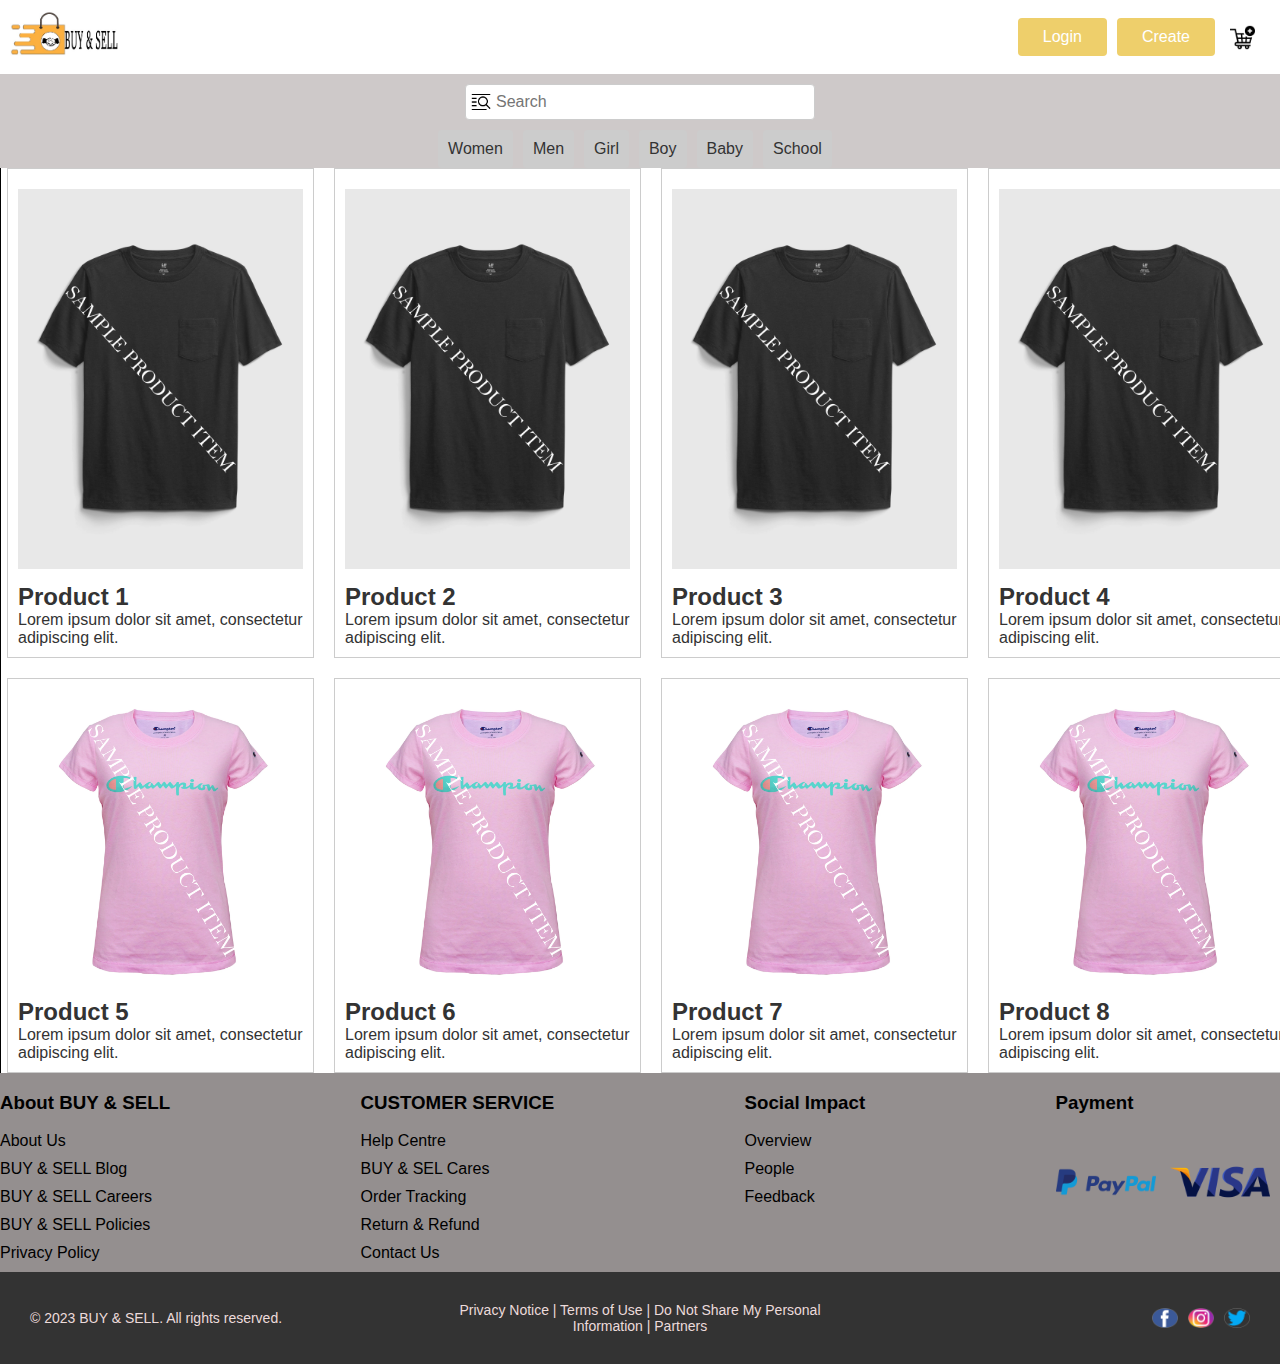
<file: index.html>
<!DOCTYPE html>
<html lang="en">

<head>
    <meta charset="UTF-8">
    <meta name="viewport" content="width=device-width, initial-scale=1.0">
    <link rel="stylesheet" type="text/css" href="stylesheet.css">
    <link rel="stylesheet" href="https://cdnjs.cloudflare.com/ajax/libs/font-awesome/4.7.0/css/font-awesome.min.css">

    <title>Buy and Sell</title>
</head>

<body>
    <header>
        <div class="logo">
           <a href="index.html"> <img src="1.jpg" alt="Logo"></a>
        </div>
        <nav>
            <ul>
                <li class="menu-button"><a href="#">Login</a></li>
                <li class="menu-button"><a href="#">Create</a></li>
                <li class="cart-container"><a href=""><img src="cart.png" alt="Cart Logo"></a></li>
            </ul>
        </nav>
    </header>
    <div class="box" action="search.html">
      <form action="search.html" onsubmit="return submitForm()">
        <input type="search" id="search" placeholder="Search" />
      </form>
      </div>
      <div>
      <nav class="menu-container">
        <ul class="menu">
          <li><a href="women.html">Women</a></li>
          <li><a href="#">Men</a></li>
          <li><a href="#">Girl</a></li>
          <li><a href="#">Boy</a></li>
          <li><a href="#">Baby</a></li>
          <li><a href="#">School</a></li>
        </ul>
      </nav>
      </div>
      <div class="container firstlayer">
        <div class="container padded">
          <div class="product">
            <a href="">
              <img src="smen.jpg" alt="Product 1">
              <h2>Product 1</h2>
              <p>Lorem ipsum dolor sit amet, consectetur adipiscing elit.</p>
            </a>
          </div>
         
          <div class="product">
            <a href="">
              <img src="smen.jpg" alt="Product 2">
              <h2>Product 2</h2>
              <p>Lorem ipsum dolor sit amet, consectetur adipiscing elit.</p>
            </a>
          </div>
          <div class="product">
            <a href="">
              <img src="smen.jpg" alt="Product 3">
              <h2>Product 3</h2>
              <p>Lorem ipsum dolor sit amet, consectetur adipiscing elit.</p>
            </a>
          </div>
          <div class="product">
            <a href="">
              <img src="smen.jpg" alt="Product 4">
              <h2>Product 4</h2>
              <p>Lorem ipsum dolor sit amet, consectetur adipiscing elit.</p>
            </a>
          </div>
         
          <div class="product">
            <a href="">
              <img src="swomen.png" alt="Product 5">
              <h2>Product 5</h2>
              <p>Lorem ipsum dolor sit amet, consectetur adipiscing elit.</p>
            </a>
          </div>
          <div class="product">
            <a href="">
              <img src="swomen.png" alt="Product 6">
              <h2>Product 6</h2>
              <p>Lorem ipsum dolor sit amet, consectetur adipiscing elit.</p>
            </a>
          </div>
          <div class="product">
            <a href="">
              <img src="swomen.png" alt="Product 7">
              <h2>Product 7</h2>
              <p>Lorem ipsum dolor sit amet, consectetur adipiscing elit.</p>
            </a>
          </div>
          <div class="product">
            <a href="">
              <img src="swomen.png" alt="Product 8">
              <h2>Product 8</h2>
              <p>Lorem ipsum dolor sit amet, consectetur adipiscing elit.</p>
            </a>
          </div>
          
        </div>
      </div>
      <div class="headerfooter">
        <div class="text-column">
          <h3>About BUY & SELL</h3>
          <ul class="footer-list">
            <li class="footer-list-item"><a href="#">About Us</a></li>
            <li class="footer-list-item"><a href="#">BUY & SELL Blog</a></li>
            <li class="footer-list-item"><a href="#">BUY & SELL Careers</a></li>
            <li class="footer-list-item"><a href="#">BUY & SELL Policies</a></li>
            <li class="footer-list-item"><a href="#">Privacy Policy</a></li>
          </ul>
        </div>
        <div class="text-column">
          <h3>CUSTOMER SERVICE</h3>
          <ul class="footer-list">
            <li class="footer-list-item"><a href="#">Help Centre</a></li>
            <li class="footer-list-item"><a href="#">BUY & SEL Cares</a></li>
            <li class="footer-list-item"><a href="#">Order Tracking</a></li>
            <li class="footer-list-item"><a href="#">Return & Refund</a></li>
            <li class="footer-list-item"><a href="#">Contact Us</a></li>
          </ul>
        </div>
        <div class="text-column">
          <h3>Social Impact</h3>
          <ul class="footer-list">
            <li class="footer-list-item"><a href="#"> Overview </a></li>
            <li class="footer-list-item"><a href="#">People</a></li>
            <li class="footer-list-item"><a href="#">Feedback</a></li>
          </ul>
        </div>
        <div class="text-column">
          <h3>Payment</h3>
          <ul class="footer-list">
            <li class="footer-list-item">
              <img src="paypal.png" alt="PayPal">
              <img src="visa (1).png" alt="Visa">
            </li>
          </ul>
        </div>
      </div>
      <footer>
        <div class="footer-container">
          <div class="footer-left">
            <p>&copy; 2023 BUY & SELL. All rights reserved.</p>
          </div>
          <div class="footer-center">
            <p>Privacy Notice | Terms of Use | Do Not Share My Personal Information | Partners</p>
          </div>
          <div class="footer-right">
            <img src="facebook_d.png" alt="Facebook">
            <img src="instagram_d.png" alt="instagram">
            <img src="twitter.png" alt="Twitter">
          </div>
        </div>
      </footer>
</body>
</html>
</file>
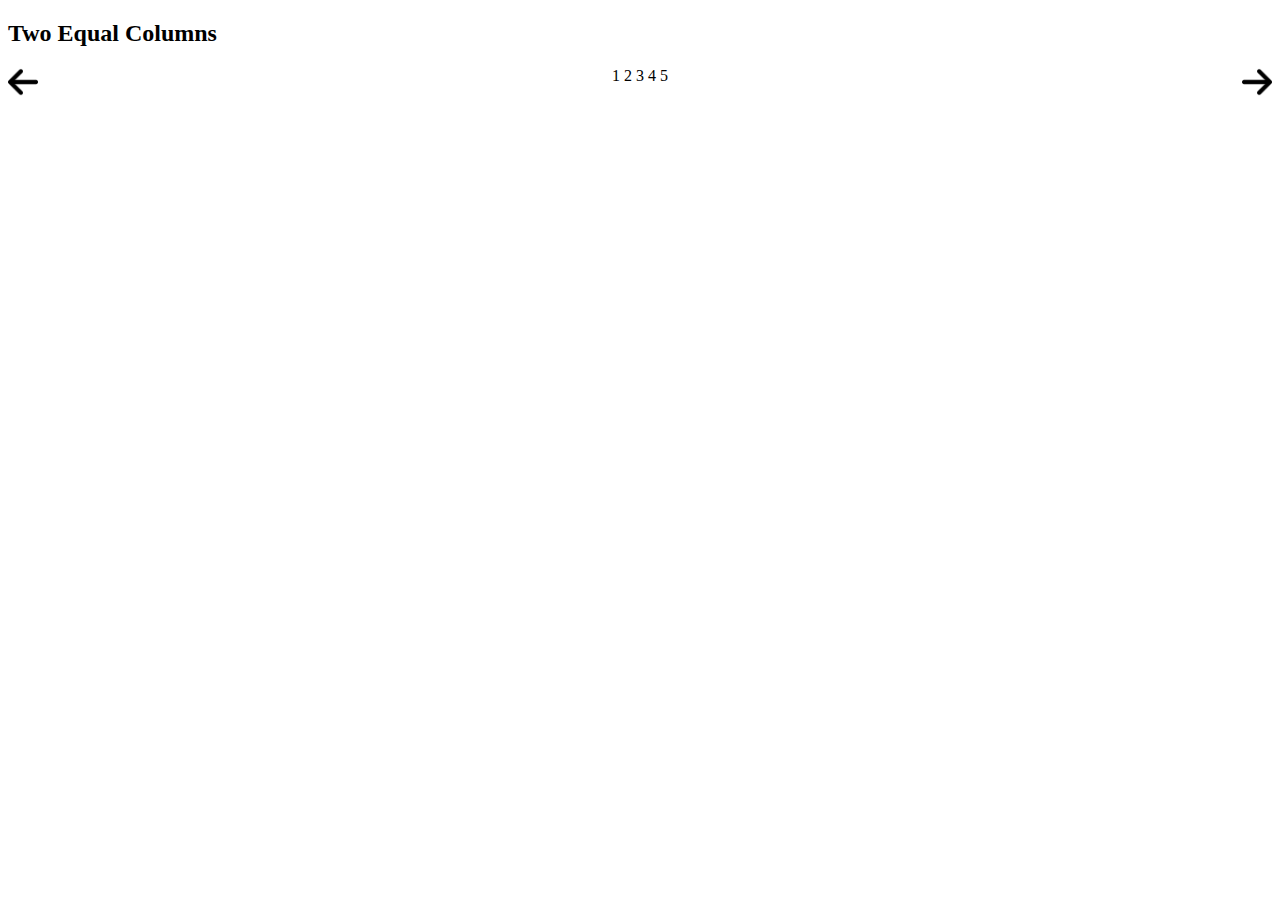
<file: practices.html>
<!DOCTYPE html>
<html>
<head>
<meta name="viewport" content="width=device-width, initial-scale=1">
<style>
.button-images {
  width: 30px; 
  height: auto; 
  cursor: pointer; 
}
.button-boxs {
  display: flex;
  justify-content: space-between;
}
</style>
</head>
<body>

<h2>Two Equal Columns</h2>
<div class="button-boxs">
  <div class="previous-button">
    <a href="#" onclick="changePage(-1)">
      <img src="arrws.png" alt="Previous" class="button-images">
    </a>
  </div>
  <div class="page-numbers">
    <span class="page-number">1</span>
    <span class="page-number">2</span>
    <span class="page-number">3</span>
    <span class="page-number">4</span>
    <span class="page-number">5</span>
    <!-- Other page numbers -->
  </div>
  <div class="next-button">
    <a href="#" onclick="changePage(1)">
      <img src="arrw.png" alt="Next" class="button-images">
    </a>
  </div>
</div>
</div>
</body>
</html>
</file>
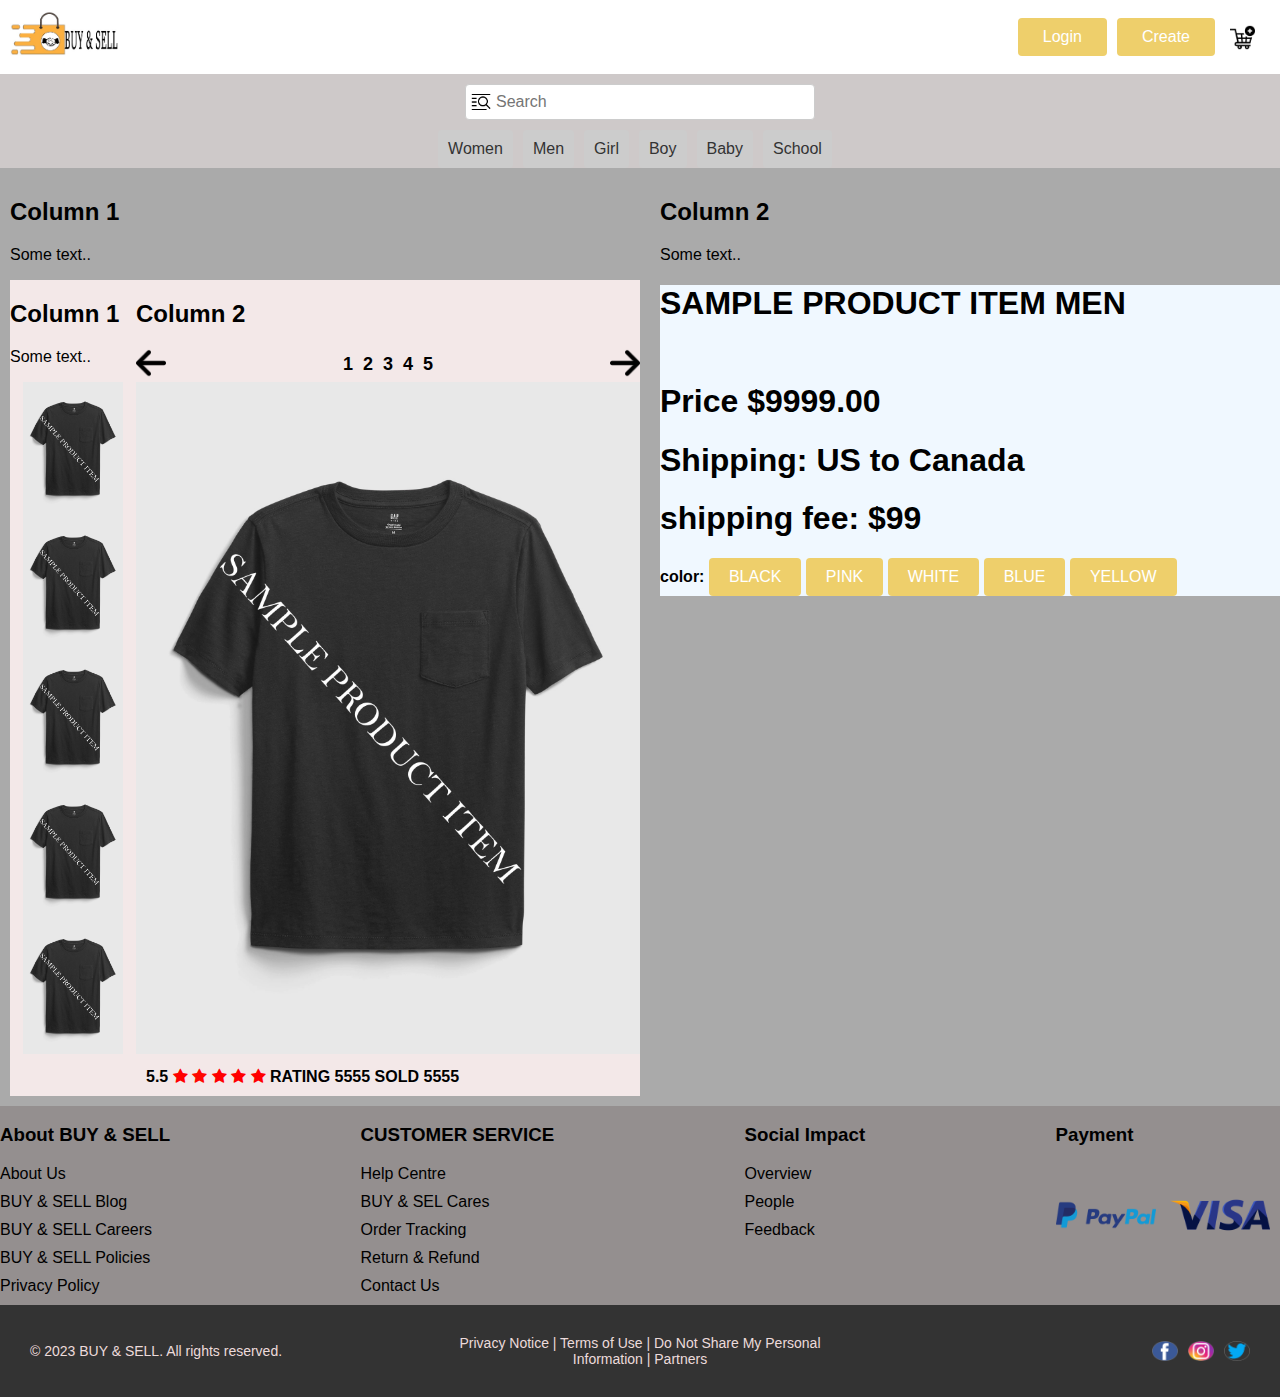
<file: productdetail.html>
<!DOCTYPE html>
<html lang="en">

<head>
    <meta charset="UTF-8">
    <meta name="viewport" content="width=device-width, initial-scale=1.0">
    <link rel="stylesheet" type="text/css" href="stylesheet.css">
    <link rel="stylesheet" href="https://cdnjs.cloudflare.com/ajax/libs/font-awesome/4.7.0/css/font-awesome.min.css">

    <title>Buy and Sell</title>
</head>

<body>
    <header>
        <div class="logo">
            <img src="1.jpg" alt="Logo">
        </div>
        <nav>
            <ul>
                <li class="menu-button"><a href="#">Login</a></li>
                <li class="menu-button"><a href="#">Create</a></li>
                <li class="cart-container"><a href=""><img src="cart.png" alt="Cart Logo"></a></li>
            </ul>
        </nav>
    </header>
    <div class="box">
        <input type="search" id="search" placeholder="Search" />
    </div>
    <div>
        <nav class="menu-container">
            <ul class="menu">
                <li><a href="#">Women</a></li>
                <li><a href="#">Men</a></li>
                <li><a href="#">Girl</a></li>
                <li><a href="#">Boy</a></li>
                <li><a href="#">Baby</a></li>
                <li><a href="#">School</a></li>
            </ul>
        </nav>
    </div>
    <div class="row">
        <div class="columnsss" style="background-color:#aaa;">
            <h2>Column 1</h2>
            <p>Some text..</p>
            <div class="rows">
                <div class="columnss">
                    <h2>Column 1</h2>
                    <p>Some text..</p>
                    <div class="image-container">
                        <img src="smen.jpg" alt="Image 1">
                        <img src="smen.jpg" alt="Image 2">
                        <img src="smen.jpg" alt="Image 3">
                        <img src="smen.jpg" alt="Image 4">
                        <img src="smen.jpg" alt="Image 5">
                    </div>
                </div>
                <div class="columns">
                    <h2>Column 2</h2>
                    <div class="button-boxs">
                        <div class="previous-button">
                          <a href="#" onclick="changePage(-1)">
                            <img src="arrws.png" alt="Previous" class="button-images">
                          </a>
                        </div>
                        <div class="page-numbers">
                          <span class="page-number">1</span>
                          <span class="page-number">2</span>
                          <span class="page-number">3</span>
                          <span class="page-number">4</span>
                          <span class="page-number">5</span>
                          <!-- Other page numbers -->
                        </div>
                        <div class="next-button">
                          <a href="#" onclick="changePage(1)">
                            <img src="arrw.png" alt="Next" class="button-images">
                          </a>
                        </div>
                      </div>
                      
                    <div class="image-containers">
                        <img src="smen.jpg" alt="Image 1">
                    </div>
                    <div class="rating11" style="padding: 10px;">
                            <spam><strong>5.5</strong></spam>
                            <span class="fa fa-star checked" style="color: rgb(255, 0, 0);"></span>
                            <span class="fa fa-star checked" style="color: rgb(255, 8, 0);"></span>
                            <span class="fa fa-star checked" style="color: rgb(255, 0, 0);"></span>
                            <span class="fa fa-star checked" style="color: rgb(255, 0, 0);"></span>
                            <span class="fa fa-star checked" style="color: rgb(255, 0, 0);"></span>
                            <spam><strong>RATING 5555 SOLD 5555</strong></spam>
                    </div>
                </div>
            </div>
        </div>
        <div class="columnsss" style="background-color:#aaa;">
            <h2>Column 2</h2>
            <p>Some text..</p>
            <div class="rowss" style="background-color: aliceblue;">
                <h1><strong>SAMPLE PRODUCT ITEM MEN</strong></h1></br>
            <h1><spam>Price $9999.00</spam></h1>
        <h1><spam>Shipping: US to Canada</spam></h1>
                 <h1><spam>shipping fee: $99</spam></h1>
                 <spam><a><strong>color:</strong></a></spam> 
                 
                 <a href="#" class="menu-button">BLACK</a>
                 <a href="#" class="menu-button">PINK</a>
                 <a href="#" class="menu-button">WHITE</a>
                 <a href="#" class="menu-button">BLUE</a>
                 <a href="#" class="menu-button">YELLOW</a>
                
            </div>
        </div>
    </div>
    <div class="headerfooter">
        <div class="text-column">
            <h3>About BUY & SELL</h3>
            <ul class="footer-list">
                <li class="footer-list-item"><a href="#">About Us</a></li>
                <li class="footer-list-item"><a href="#">BUY & SELL Blog</a></li>
                <li class="footer-list-item"><a href="#">BUY & SELL Careers</a></li>
                <li class="footer-list-item"><a href="#">BUY & SELL Policies</a></li>
                <li class="footer-list-item"><a href="#">Privacy Policy</a></li>
            </ul>
        </div>
        <div class="text-column">
            <h3>CUSTOMER SERVICE</h3>
            <ul class="footer-list">
                <li class="footer-list-item"><a href="#">Help Centre</a></li>
                <li class="footer-list-item"><a href="#">BUY & SEL Cares</a></li>
                <li class="footer-list-item"><a href="#">Order Tracking</a></li>
                <li class="footer-list-item"><a href="#">Return & Refund</a></li>
                <li class="footer-list-item"><a href="#">Contact Us</a></li>
            </ul>
        </div>
        <div class="text-column">
            <h3>Social Impact</h3>
            <ul class="footer-list">
                <li class="footer-list-item"><a href="#"> Overview </a></li>
                <li class="footer-list-item"><a href="#">People</a></li>
                <li class="footer-list-item"><a href="#">Feedback</a></li>
            </ul>
        </div>
        <div class="text-column">
            <h3>Payment</h3>
            <ul class="footer-list">
                <li class="footer-list-item">
                    <img src="paypal.png" alt="PayPal">
                    <img src="visa (1).png" alt="Visa">
                </li>
            </ul>
        </div>
    </div>
    <footer>
        <div class="footer-container">
            <div class="footer-left">
                <p>&copy; 2023 BUY & SELL. All rights reserved.</p>
            </div>
            <div class="footer-center">
                <p>Privacy Notice | Terms of Use | Do Not Share My Personal Information | Partners</p>
            </div>
            <div class="footer-right">
                <img src="facebook_d.png" alt="Facebook">
                <img src="instagram_d.png" alt="instagram">
                <img src="twitter.png" alt="Twitter">
            </div>
        </div>
    </footer>
</body>

</html>
</file>
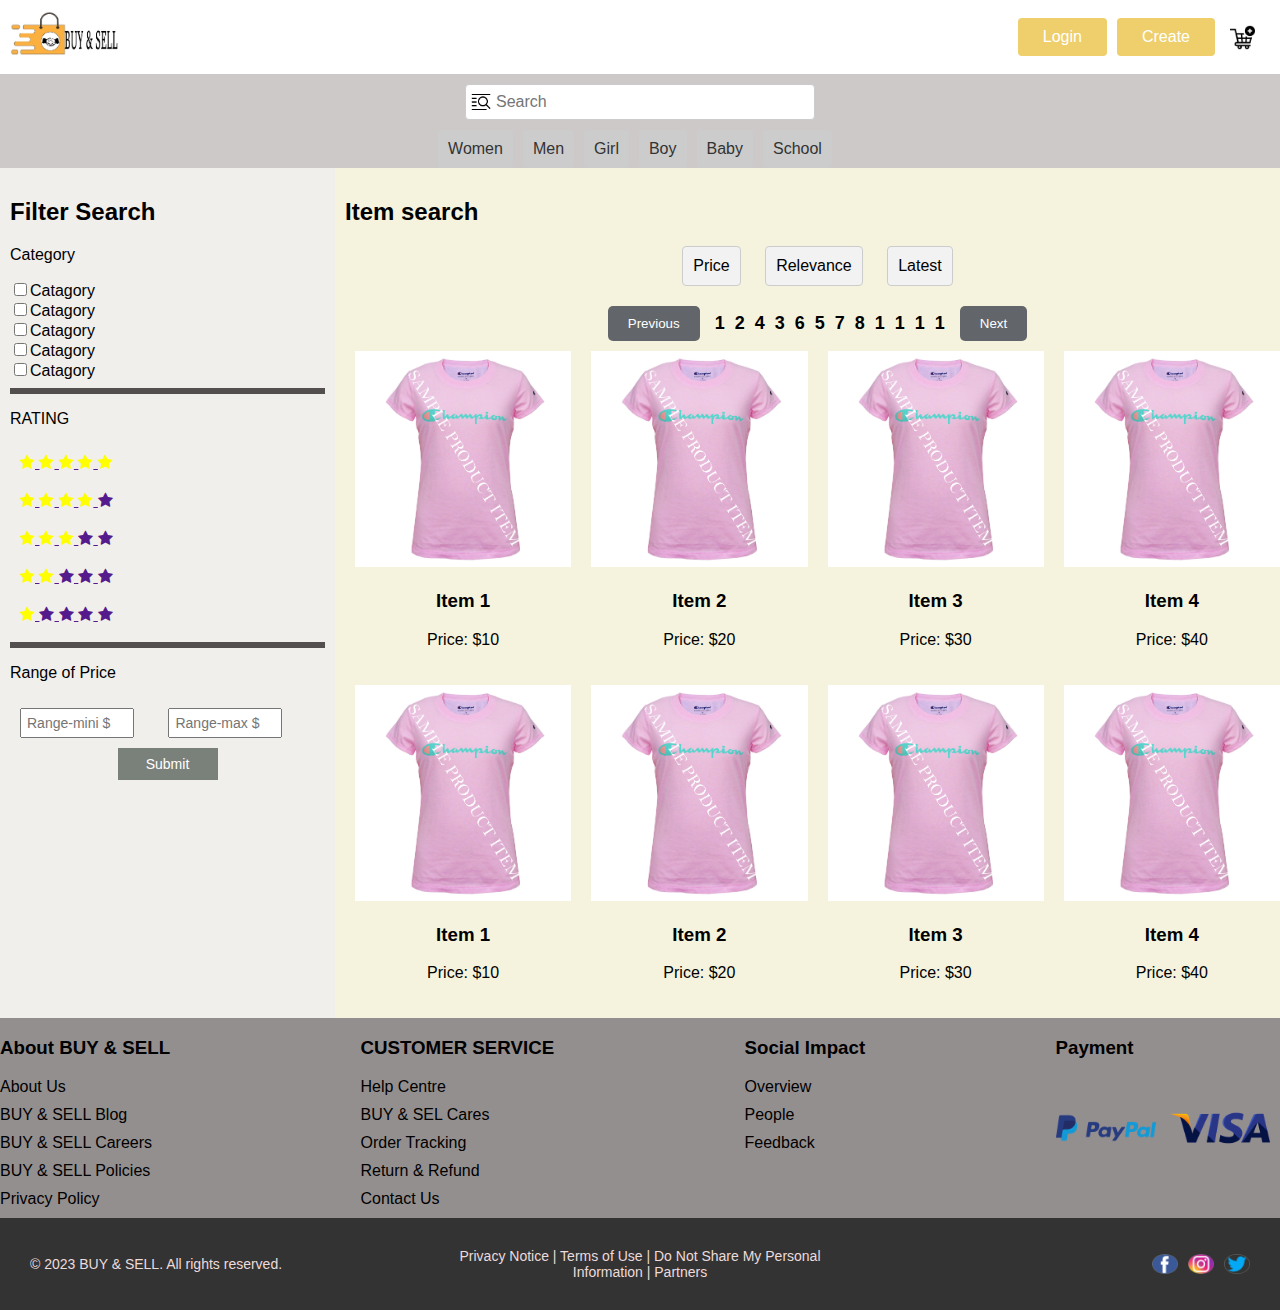
<file: search.html>
<!DOCTYPE html>
<html lang="en">

<head>
    <meta charset="UTF-8">
    <meta name="viewport" content="width=device-width, initial-scale=1.0">
    <link rel="stylesheet" type="text/css" href="stylesheet.css">
    <link rel="stylesheet" href="https://cdnjs.cloudflare.com/ajax/libs/font-awesome/4.7.0/css/font-awesome.min.css">

    <title>Buy and Sell</title>
</head>

<body>
    <header>
        <div class="logo">
            <a href="index.html"> <img src="1.jpg" alt="Logo"></a>
        </div>
        <nav>
            <ul>
                <li class="menu-button"><a href="#">Login</a></li>
                <li class="menu-button"><a href="#">Create</a></li>
                <li class="cart-container"><a href=""><img src="cart.png" alt="Cart Logo"></a></li>
            </ul>
        </nav>
    </header>
    <div class="box">
        <form action="search.html" onsubmit="return submitForm()">
            <input type="search" id="search" placeholder="Search" />
          </form>    </div>
    <div>
        <nav class="menu-container">
            <ul class="menu">
                <li><a href="women.html">Women</a></li>
                <li><a href="#">Men</a></li>
                <li><a href="#">Girl</a></li>
                <li><a href="#">Boy</a></li>
                <li><a href="#">Baby</a></li>
                <li><a href="#">School</a></li>
            </ul>
        </nav>
    </div>
    <div class="row">
        <div class="column left" style="background-color:#f1efeb;">
          <h2>Filter Search</h2>
          <p>Category</p>
                     <div class="ratingcolumn">
                      <label for="rating-1">
                          <input type="checkbox" id="rating-1" name="rating" value="1">Catagory
                      </label>
                      <label for="rating-2">
                          <input type="checkbox" id="rating-2" name="rating" value="2">Catagory
                      </label>
                      <label for="rating-3">
                          <input type="checkbox" id="rating-3" name="rating" value="3">Catagory
                      </label>
                      <label for="rating-4">
                          <input type="checkbox" id="rating-4" name="rating" value="4">Catagory
                      </label>
                      <label for="rating-5">
                          <input type="checkbox" id="rating-5" name="rating" value="5">Catagory
                      </label>
                  </div>
                  <hr style="border:3px solid #534f4f">
      
                  <p style="text-align: left;">RATING</p>
                  <div class="star">
                      <div class="rating1" style="padding: 10px;">
                          <a href="">
                              <span class="fa fa-star checked" style="color: yellow;"></span>
                              <span class="fa fa-star checked" style="color: yellow;"></span>
                              <span class="fa fa-star checked" style="color: yellow;"></span>
                              <span class="fa fa-star checked" style="color: yellow;"></span>
                              <span class="fa fa-star checked" style="color: yellow;"></span>
                          </a>
                      </div>
                      <div class="rating2" style="padding: 10px;">
                          <a href="">
                              <span class="fa fa-star checked" style="color: yellow;"></span>
                              <span class="fa fa-star checked" style="color: yellow;"></span>
                              <span class="fa fa-star checked" style="color: yellow;"></span>
                              <span class="fa fa-star checked" style="color: yellow;"></span>
                              <span class="fa fa-star"></span>
                          </a>
                      </div>
                      <div class="rating3" style="padding: 10px;">
                          <a href="">
                              <span class="fa fa-star checked" style="color: yellow;"></span>
                              <span class="fa fa-star checked" style="color: yellow;"></span>
                              <span class="fa fa-star checked" style="color: yellow;"></span>
                              <span class="fa fa-star"></span>
                              <span class="fa fa-star"></span>
                          </a>
                      </div>
                      <div class="rating4" style="padding: 10px;">
                          <a href="">
                              <span class="fa fa-star checked" style="color: yellow;"></span>
                              <span class="fa fa-star checked" style="color: yellow;"></span>
                              <span class="fa fa-star"></span>
                              <span class="fa fa-star "></span>
                              <span class="fa fa-star"></span>
                          </a>
                      </div>
                      <div class="rating5" style="padding: 10px;">
                          <a href="">
                              <span class="fa fa-star checked" style="color: yellow;"></span>
                              <span class="fa fa-star "></span>
                              <span class="fa fa-star "></span>
                              <span class="fa fa-star "></span>
                              <span class="fa fa-star"></span>
                          </a>
                      </div>
                  </div>
                  <hr style="border:3px solid #534f4f">
                  <p style="text-align: left;">Range of Price</p>
                  <div class="containers">
                      <form>
                          <div class="input-box">
                              <input type="number" placeholder="Range-mini $">
                          </div>
                          <div class="input-box">
                              <input type="number" placeholder="Range-max $">
                          </div>
                          <button type="submit" class="submit-button">Submit</button>
                      </form>
                  </div>
                  
        </div>
        <div class="column right" style="background-color:#f5f3de;">
          <h2>Item search</h2>
          <div class="button-box">
            <div class="menu">
              <ul>
                <li class="dropdown">
                    <a href="#" class="menu-button">Price</a>
                    <ul class="dropdown-menu">
                      <li><a href="#">Low to High</a></li>
                      <li><a href="#">High to Low</a></li>
                    </ul>
                  </li>
                <li>
                  <a href="#" class="menu-button">Relevance</a>
                </li>
                <li>
                  <a href="#" class="menu-button">Latest</a>
                </li>
    
              </ul>
            </div>
          </div>
          <div class="button-box">
            <div class="previous-button">
              <button onclick="changePage(-1)">Previous</button>
            </div>
            <div class="page-numbers">
              <span class="page-number">1</span>
              <span class="page-number">2</span>
              <span class="page-number">4</span>
              <span class="page-number">3</span>
              <span class="page-number">6</span>
              <span class="page-number">5</span>
              <span class="page-number">7</span>
              <span class="page-number">8</span>
              <span class="page-number">1</span>
              <span class="page-number">1</span>
              <span class="page-number">1</span>
              <span class="page-number">1</span>
            </div>
            <div class="next-button">
              <button onclick="changePage(1)">Next</button>
            </div>
          </div>
          <div class="product-container">
              <div class="product-item">
                  <a href="item1.html">
                      <img src="swomen.png" alt="Item 1">
                  </a>
                  <h3>Item 1</h3>
                  <p>Price: $10</p>
              </div>
              <div class="product-item">
                  <a href="item2.html">
                      <img src="swomen.png" alt="Item 2">
                  </a>
                  <h3>Item 2</h3>
                  <p>Price: $20</p>
              </div>
              <div class="product-item">
                  <a href="item3.html">
                      <img src="swomen.png" alt="Item 3">
                  </a>
                  <h3>Item 3</h3>
                  <p>Price: $30</p>
              </div>
              <div class="product-item">
                  <a href="item4.html">
                      <img src="swomen.png" alt="Item 4">
                  </a>
                  <h3>Item 4</h3>
                  <p>Price: $40</p>
              </div>
              <div class="product-item">
                  <a href="item1.html">
                      <img src="swomen.png" alt="Item 1">
                  </a>
                  <h3>Item 1</h3>
                  <p>Price: $10</p>
              </div>
              <div class="product-item">
                  <a href="item2.html">
                      <img src="swomen.png" alt="Item 2">
                  </a>
                  <h3>Item 2</h3>
                  <p>Price: $20</p>
              </div>
              <div class="product-item">
                  <a href="item3.html">
                      <img src="swomen.png" alt="Item 3">
                  </a>
                  <h3>Item 3</h3>
                  <p>Price: $30</p>
              </div>
              <div class="product-item">
                  <a href="item4.html">
                      <img src="swomen.png" alt="Item 4">
                  </a>
                  <h3>Item 4</h3>
                  <p>Price: $40</p>
              </div>
          </div>
      </div>
        </div>
      </div>
    <div class="headerfooter">
        <div class="text-column">
            <h3>About BUY & SELL</h3>
            <ul class="footer-list">
                <li class="footer-list-item"><a href="#">About Us</a></li>
                <li class="footer-list-item"><a href="#">BUY & SELL Blog</a></li>
                <li class="footer-list-item"><a href="#">BUY & SELL Careers</a></li>
                <li class="footer-list-item"><a href="#">BUY & SELL Policies</a></li>
                <li class="footer-list-item"><a href="#">Privacy Policy</a></li>
            </ul>
        </div>
        <div class="text-column">
            <h3>CUSTOMER SERVICE</h3>
            <ul class="footer-list">
                <li class="footer-list-item"><a href="#">Help Centre</a></li>
                <li class="footer-list-item"><a href="#">BUY & SEL Cares</a></li>
                <li class="footer-list-item"><a href="#">Order Tracking</a></li>
                <li class="footer-list-item"><a href="#">Return & Refund</a></li>
                <li class="footer-list-item"><a href="#">Contact Us</a></li>
            </ul>
        </div>
        <div class="text-column">
            <h3>Social Impact</h3>
            <ul class="footer-list">
                <li class="footer-list-item"><a href="#"> Overview </a></li>
                <li class="footer-list-item"><a href="#">People</a></li>
                <li class="footer-list-item"><a href="#">Feedback</a></li>
            </ul>
        </div>
        <div class="text-column">
            <h3>Payment</h3>
            <ul class="footer-list">
                <li class="footer-list-item">
                    <img src="paypal.png" alt="PayPal">
                    <img src="visa (1).png" alt="Visa">
                </li>
            </ul>
        </div>
    </div>
    <footer>
        <div class="footer-container">
            <div class="footer-left">
                <p>&copy; 2023 BUY & SELL. All rights reserved.</p>
            </div>
            <div class="footer-center">
                <p>Privacy Notice | Terms of Use | Do Not Share My Personal Information | Partners</p>
            </div>
            <div class="footer-right">
                <img src="facebook_d.png" alt="Facebook">
                <img src="instagram_d.png" alt="instagram">
                <img src="twitter.png" alt="Twitter">
            </div>
        </div>
    </footer>
</body>

</html>
</file>
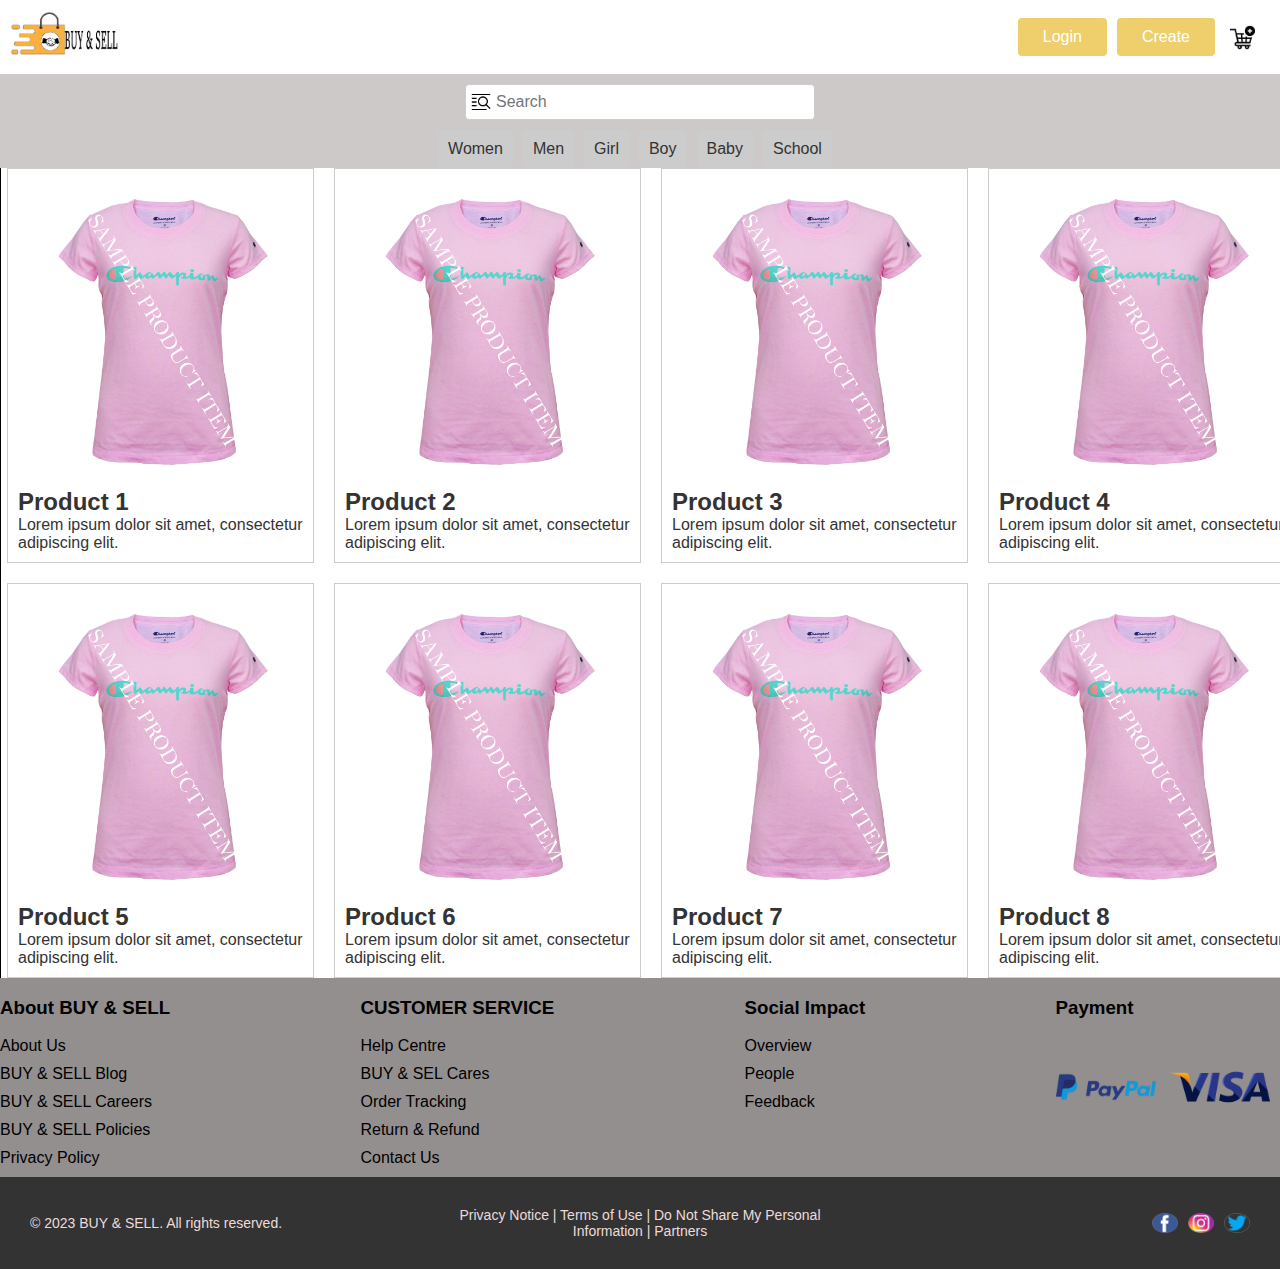
<file: women.html>
<!DOCTYPE html>
<html lang="en">

<head>
    <meta charset="UTF-8">
    <meta name="viewport" content="width=device-width, initial-scale=1.0">
    <link rel="stylesheet" type="text/css" href="stylesheet.css">
    <link rel="stylesheet" href="https://cdnjs.cloudflare.com/ajax/libs/font-awesome/4.7.0/css/font-awesome.min.css">

    <title>Buy and Sell</title>
</head>

<body>
    <header>
        <div class="logo">
            <a href="index.html"> <img src="1.jpg" alt="Logo"></a>
        </div>
        <nav>
            <ul>
                <li class="menu-button"><a href="#">Login</a></li>
                <li class="menu-button"><a href="#">Create</a></li>
                <li class="cart-container"><a href=""><img src="cart.png" alt="Cart Logo"></a></li>
            </ul>
        </nav>
    </header>
    <div class="box">
        <form action="search.html" onsubmit="return submitForm()">
            <input type="search" id="search" placeholder="Search" />
          </form>      </div>
      <div>
      <nav class="menu-container">
        <ul class="menu">
          <li><a href="#">Women</a></li>
          <li><a href="#">Men</a></li>
          <li><a href="#">Girl</a></li>
          <li><a href="#">Boy</a></li>
          <li><a href="#">Baby</a></li>
          <li><a href="#">School</a></li>
        </ul>
      </nav>
      </div>
      <div class="container firstlayer">
        <div class="container padded">
          <div class="product">
            <a href="">
              <img src="swomen.png" alt="Product 1">
              <h2>Product 1</h2>
              <p>Lorem ipsum dolor sit amet, consectetur adipiscing elit.</p>
            </a>
          </div>
         
          <div class="product">
            <a href="">
              <img src="swomen.png" alt="Product 2">
              <h2>Product 2</h2>
              <p>Lorem ipsum dolor sit amet, consectetur adipiscing elit.</p>
            </a>
          </div>
          <div class="product">
            <a href="">
              <img src="swomen.png" alt="Product 3">
              <h2>Product 3</h2>
              <p>Lorem ipsum dolor sit amet, consectetur adipiscing elit.</p>
            </a>
          </div>
          <div class="product">
            <a href="">
              <img src="swomen.png" alt="Product 4">
              <h2>Product 4</h2>
              <p>Lorem ipsum dolor sit amet, consectetur adipiscing elit.</p>
            </a>
          </div>
         
          <div class="product">
            <a href="">
              <img src="swomen.png" alt="Product 5">
              <h2>Product 5</h2>
              <p>Lorem ipsum dolor sit amet, consectetur adipiscing elit.</p>
            </a>
          </div>
          <div class="product">
            <a href="">
              <img src="swomen.png" alt="Product 6">
              <h2>Product 6</h2>
              <p>Lorem ipsum dolor sit amet, consectetur adipiscing elit.</p>
            </a>
          </div>
          <div class="product">
            <a href="">
              <img src="swomen.png" alt="Product 7">
              <h2>Product 7</h2>
              <p>Lorem ipsum dolor sit amet, consectetur adipiscing elit.</p>
            </a>
          </div>
          <div class="product">
            <a href="">
              <img src="swomen.png" alt="Product 8">
              <h2>Product 8</h2>
              <p>Lorem ipsum dolor sit amet, consectetur adipiscing elit.</p>
            </a>
          </div>
          
        </div>
      </div>
      <div class="headerfooter">
        <div class="text-column">
          <h3>About BUY & SELL</h3>
          <ul class="footer-list">
            <li class="footer-list-item"><a href="#">About Us</a></li>
            <li class="footer-list-item"><a href="#">BUY & SELL Blog</a></li>
            <li class="footer-list-item"><a href="#">BUY & SELL Careers</a></li>
            <li class="footer-list-item"><a href="#">BUY & SELL Policies</a></li>
            <li class="footer-list-item"><a href="#">Privacy Policy</a></li>
          </ul>
        </div>
        <div class="text-column">
          <h3>CUSTOMER SERVICE</h3>
          <ul class="footer-list">
            <li class="footer-list-item"><a href="#">Help Centre</a></li>
            <li class="footer-list-item"><a href="#">BUY & SEL Cares</a></li>
            <li class="footer-list-item"><a href="#">Order Tracking</a></li>
            <li class="footer-list-item"><a href="#">Return & Refund</a></li>
            <li class="footer-list-item"><a href="#">Contact Us</a></li>
          </ul>
        </div>
        <div class="text-column">
          <h3>Social Impact</h3>
          <ul class="footer-list">
            <li class="footer-list-item"><a href="#"> Overview </a></li>
            <li class="footer-list-item"><a href="#">People</a></li>
            <li class="footer-list-item"><a href="#">Feedback</a></li>
          </ul>
        </div>
        <div class="text-column">
          <h3>Payment</h3>
          <ul class="footer-list">
            <li class="footer-list-item">
              <img src="paypal.png" alt="PayPal">
              <img src="visa (1).png" alt="Visa">
            </li>
          </ul>
        </div>
      </div>
      <footer>
        <div class="footer-container">
          <div class="footer-left">
            <p>&copy; 2023 BUY & SELL. All rights reserved.</p>
          </div>
          <div class="footer-center">
            <p>Privacy Notice | Terms of Use | Do Not Share My Personal Information | Partners</p>
          </div>
          <div class="footer-right">
            <img src="facebook_d.png" alt="Facebook">
            <img src="instagram_d.png" alt="instagram">
            <img src="twitter.png" alt="Twitter">
          </div>
        </div>
      </footer>
</body>
</html>
</file>
<file: stylesheet.css>
body {
    width: 100%;
    height: 100%;
    background-color: rgb(206, 201, 201);
}

body {
    margin: 0;
    padding: 0;
    font-family: Arial, sans-serif;

}

header {
    background-color: white;
    color: #837c7c;
    padding: 10px;
    display: flex;
    align-items: center;
    justify-content: space-between;
}
@keyframes slide {
    0% {
      left: 0;
    }
  
    50% {
      left: 200px;
    }
  
    100% {
      left: 0;
    }
  }
  
.logo img {
    height: 50px;
    position: relative;
    animation: slide 5s infinite;
}

nav ul {
    list-style: none;
    margin: 0;
    padding: 0;
    display: flex;
    align-items: center;

}

.menu-button {
    display: inline-block;
    padding: 10px 20px;
    background-color: #eecf6b;
    color: #fff;
    text-decoration: none;
    border-radius: 4px;
    border: none;
    cursor: pointer;
}

nav ul li {
    margin-right: 10px;
}

nav ul li a {
    text-decoration: none;
    color: #fff;
    padding: 5px;
}

.cart-container img {
    height: 25px;
    vertical-align: middle;
}

/*search*/
.box {
    position: relative;
    display: flex;
    align-items: center;
    justify-content: center;
    padding: 10px;

}

.box input[type="search"] {
    width: 350px;
    padding: 8px;
    padding-left: 30px;
    font-size: 16px;
    background-image: url("search.png");
    background-repeat: no-repeat;
    background-position: 5px center;
    background-size: 20px 20px;
    border-radius: 4px;
    border: 1px solid #ccc;
}

/*menu*/
.menu-container {
    display: flex;
    justify-content: center;
}

.menu {
    list-style: none;
    margin: 0;
    padding: 0;
    display: flex;
}

.menu li {
    margin-right: 10px;
}

.menu li a {
    text-decoration: none;
    color: #333;
    padding: 10px;
    display: inline-block;
    background-color: #ccc;
    border-radius: 4px;
}

.menu li a:hover {
    background-color: #999;
    color: #fff;
}

/*table product*/
.container {
    display: flex;
    flex-wrap: wrap;
    justify-content: center;
    gap: 20px;
}

.product {
    flex-basis: calc(25% - 40px);
    padding: 20px 10px 10px;
    border: 1px solid #ccc;
}

.product a {
    text-decoration: none;
    color: #333;
}

.product img {
    max-width: 100%;
    height: auto;
    margin-bottom: 10px;
}

.product h2,
.product p {
    margin: 0;
}

.firstlayer {
    background-color: #fff !important;
    min-height: 100%;
    max-height: 100%;
    width: 1300px;
    margin: 0 auto;
    border-left: solid 1px #000;
    border-right: solid 1px #000;
}

/*headerfooter*/
.headerfooter {
    display: flex;
    justify-content: space-between;
    background-color: rgb(148, 143, 143);
}

.footer-list {
    list-style-type: none;
    padding: 0;
    margin: 0;
}

.footer-list-item {
    margin-bottom: 10px;
}

.footer-list-item a {
    color: #000;
    text-decoration: none;
}


.footer-list {
    list-style-type: none;
    padding: 0;
    margin: 0;
}

.footer-list-item {
    margin-bottom: 10px;
}

.footer-list-item a {
    color: #000;
    text-decoration: none;
}

.footer-list-item img {
    max-width: 100px;
    margin-right: 10px;
}

/*footer*/
footer {
    background-color: #333;
    color: #ecdbdb;
    padding: 10px;
}

.footer-container {
    display: flex;
    justify-content: space-between;
    align-items: center;
    padding: 20px;
}

.footer-left,
.footer-center,
.footer-right {
    flex: 1;
}

.footer-left p {
    text-align: left;
}

.footer-center p {
    text-align: center;
}

.footer-right {
    display: flex;
    justify-content: flex-end;
    align-items: center;
}

.footer-right img {
    margin-left: 10px;
    height: 20px;
}

.footer-container p {
    margin: 0;
    padding: 0;
    font-size: 14px;
}

/*search filter*/
.row {
    display: flex;
    background-color: #fcfcfc !important;
    min-height: 100%;
    max-height: 100%;
    width: 1300px;
    margin: 0 auto;

}


.column {
    float: left;
    padding: 10px;
    height: 300px;
}

.left {
    width: 25%;
    height: auto;
}

.right {
    width: 75%;
    height: auto;
}


.row:after {
    content: "";
    display: table;
    clear: both;
}

.ratingcolumn {
    display: flex;
    flex-direction: column;
}

.product-item {
    width: 25%;
    padding: 10px;
    box-sizing: border-box;
    float: left;
    text-align: center;
}

.product-item img {
    width: 100%;
    height: auto;
}

.clearfix::after {
    content: "";
    display: table;
    clear: both;
}
.input-box {
    display: inline-block;
    margin-right: 10px;
    padding: 10px;
    padding-right: 10px;
}

.input-box:last-child {
    margin-right: 0;
    border-right: none;
    padding-right: 0;
}

.input-box input {
    width: 100px;
    padding: 5px;
    font-size: 14px;
}

.submit-button {
    display: block;
    margin: 0 auto;
    width: 100px;
    padding: 8px 16px;
    font-size: 14px;
    background-color: #7a807a;
    color: white;
    border: none;
    cursor: pointer;
}

.submit-button:hover {
    background-color: #45a049;
}
/*butto for next / priviews*/
.button-box {
    text-align: center;
    margin-top: 20px;
    display: flex;
    justify-content: space-between;
    align-items: center;
  }
  
  .previous-button,
  .next-button {
    display: flex;
    justify-content: center;
    align-items: center;
  }
  
  .previous-button button,
  .next-button button {
    padding: 10px 20px;
    background-color: #62666b;
    color: #fff;
    border: none;
    border-radius: 5px;
    cursor: pointer;
    transition: background-color 0.3s ease;
  }
  
  .previous-button button:hover,
  .next-button button:hover {
    background-color: #62666b;
  }
  
  .page-numbers {
    display: flex;
    flex-wrap: wrap;
    justify-content: center;
    align-items: center;
    margin: 0 10px;
  }
  
  .page-number {
    margin: 5px;
    font-weight: bold;
    font-size: 18px;
  }
  /*itemsearch option*/
  .button-box {
    display: flex;
    justify-content: center;
  }
  
  .menu {
    text-align: center;
  }
  
  .menu ul {
    display: inline-block;
    list-style: none;
    margin: 0;
    padding: 0;
  }
  
  .menu ul li {
    display: inline-block;
    margin: 0 10px;
  }
  
  .menu ul li a {
    text-decoration: none;
    color: #000;
    display: block;
    border: 1px solid #ccc;
    padding: 10px;
    background-color: #f2f2f2;
  }
  
  .menu ul li.dropdown:hover .dropdown-menu {
    display: block;
  }
  
  .menu ul li .dropdown-menu {
    display: none;
    position: absolute;
    background-color: #fff;
    padding: 10px;
    border: 1px solid #ccc;
  }
  
  .menu ul li .dropdown-menu li {
    margin-bottom: 5px;
  }
  
  .menu ul li .dropdown-menu li a {
    color: #000;
  }
/*product details*/  
.columnsss {
    float: left;
    width: 50%;
    padding: 10px;
    height: auto; 
  }
  
  
  
  .row:after {
    content: "";
    display: table;
    clear: both;
  }
  .rows {
    display: flex;
  }
  
  .columnss {
    width: 20%;
    background-color: #f3e8e8;
  }
  
  .columns {
    width: 80%;
    background-color: #f3e8e8;
    
  }
  


.image-container {
    display: flex;
    flex-direction: column;
    align-items: center;
}

.image-container img {
    width: 80%;
    max-width: 100%;
    max-height: 100%;
    height: auto;
}
.image-containers img {

    max-width: 100%;
    max-height: 100%;
    height: auto;
}
.button-images {
    width: 30px; 
    height: auto; 
    cursor: pointer; 
  }
  .button-boxs {
    display: flex;
    justify-content: space-between;
  }
</file>
